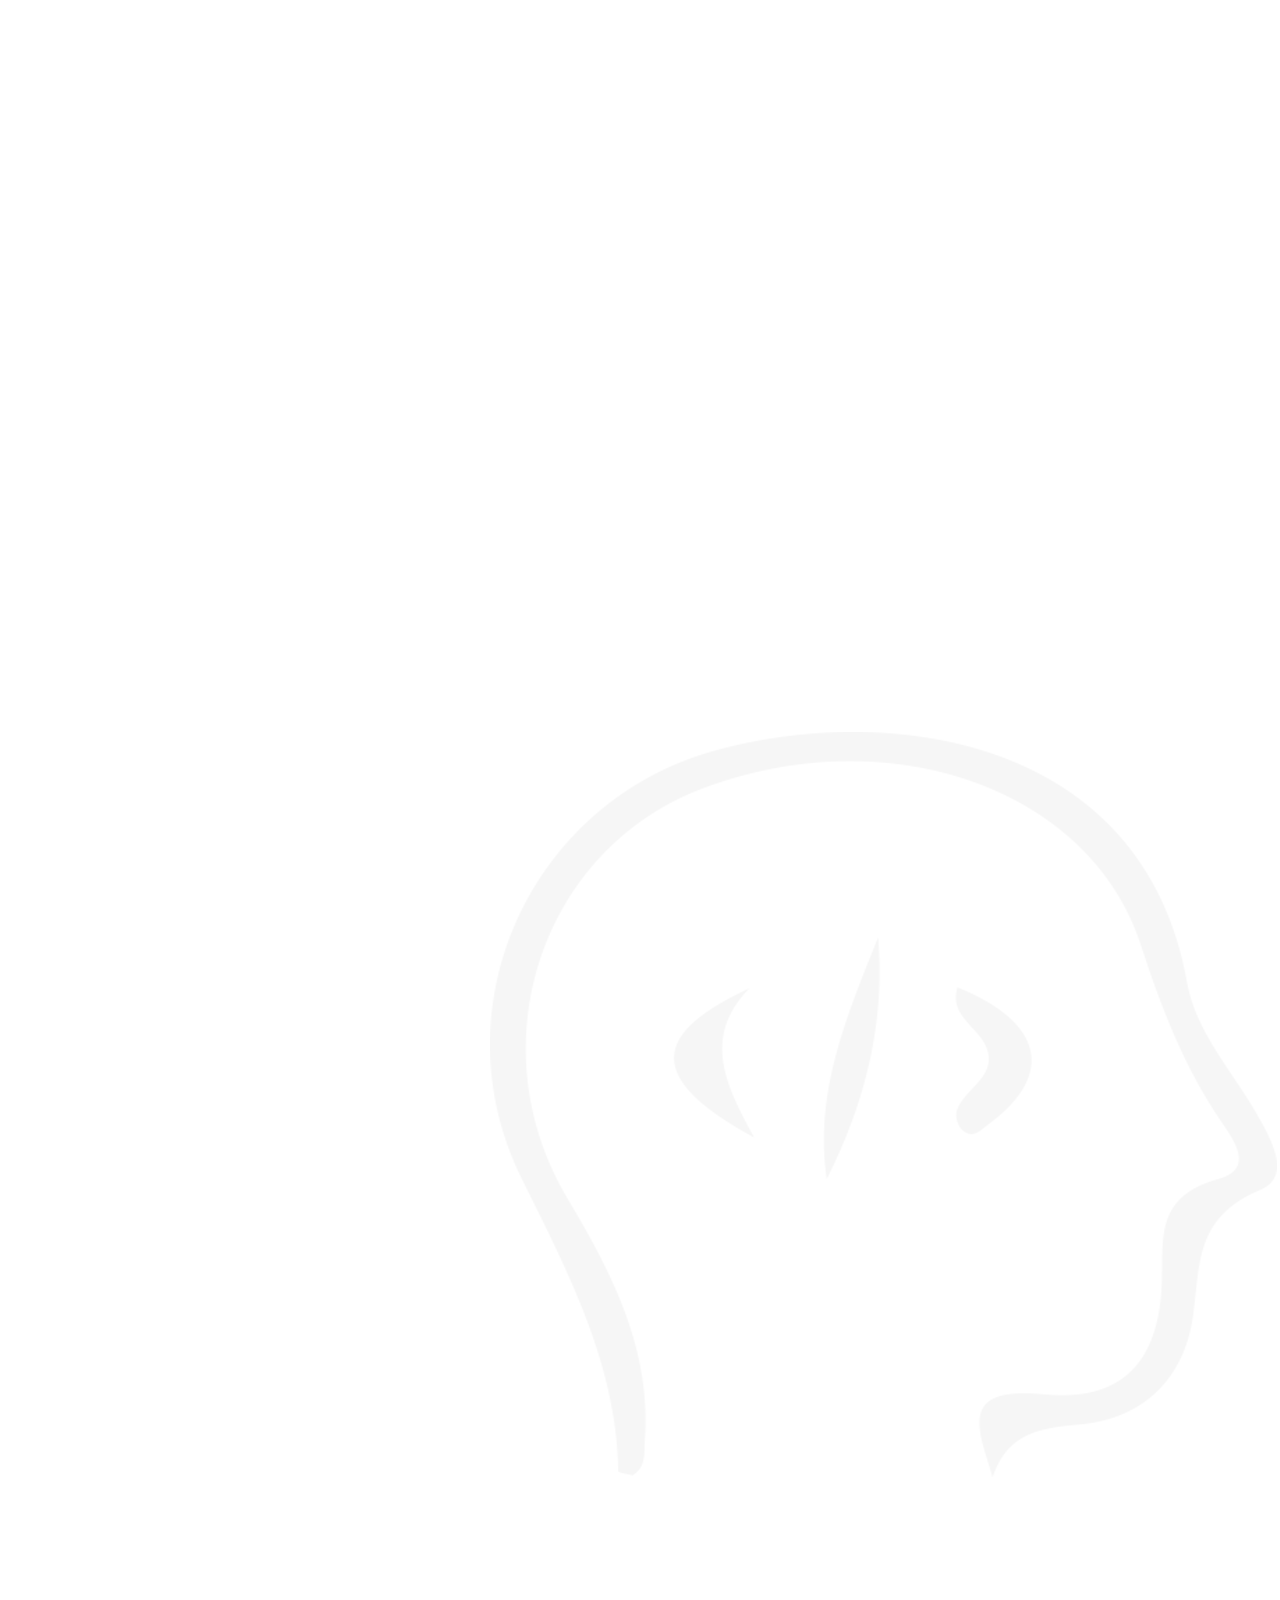
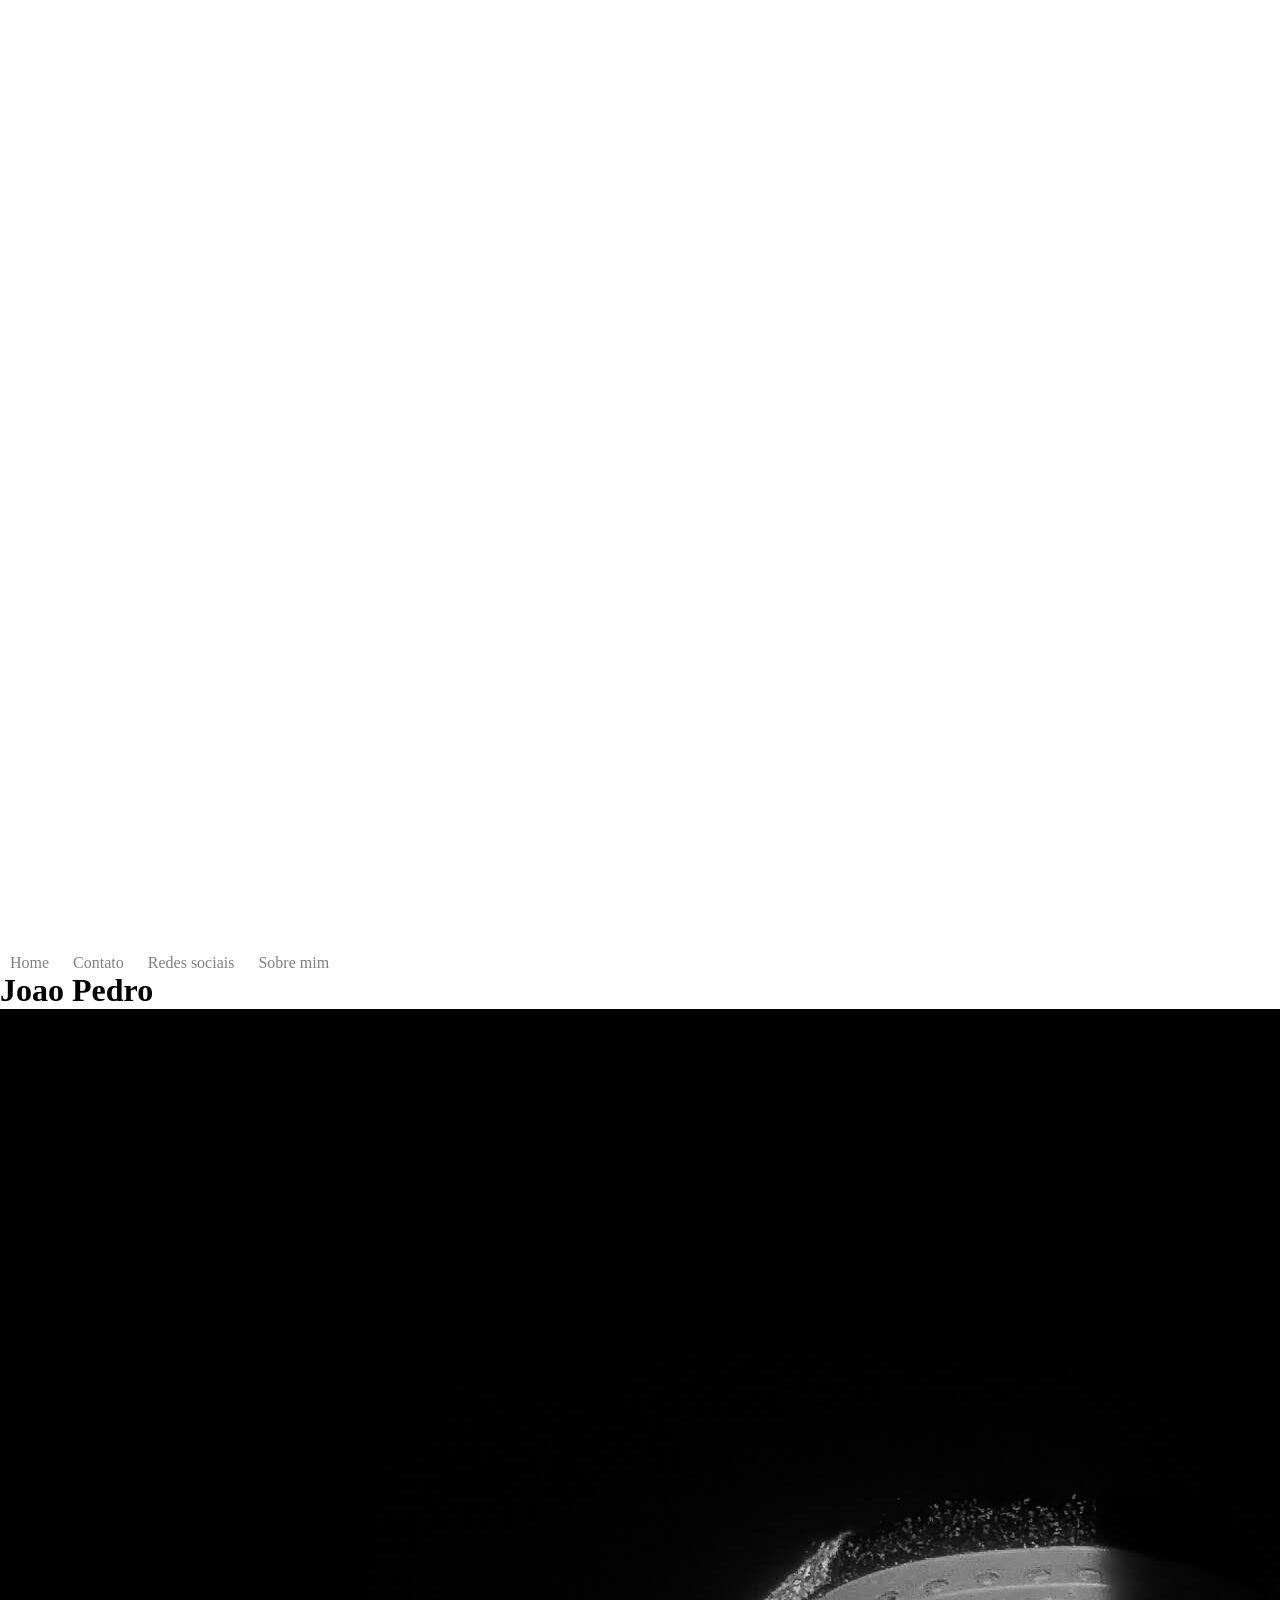
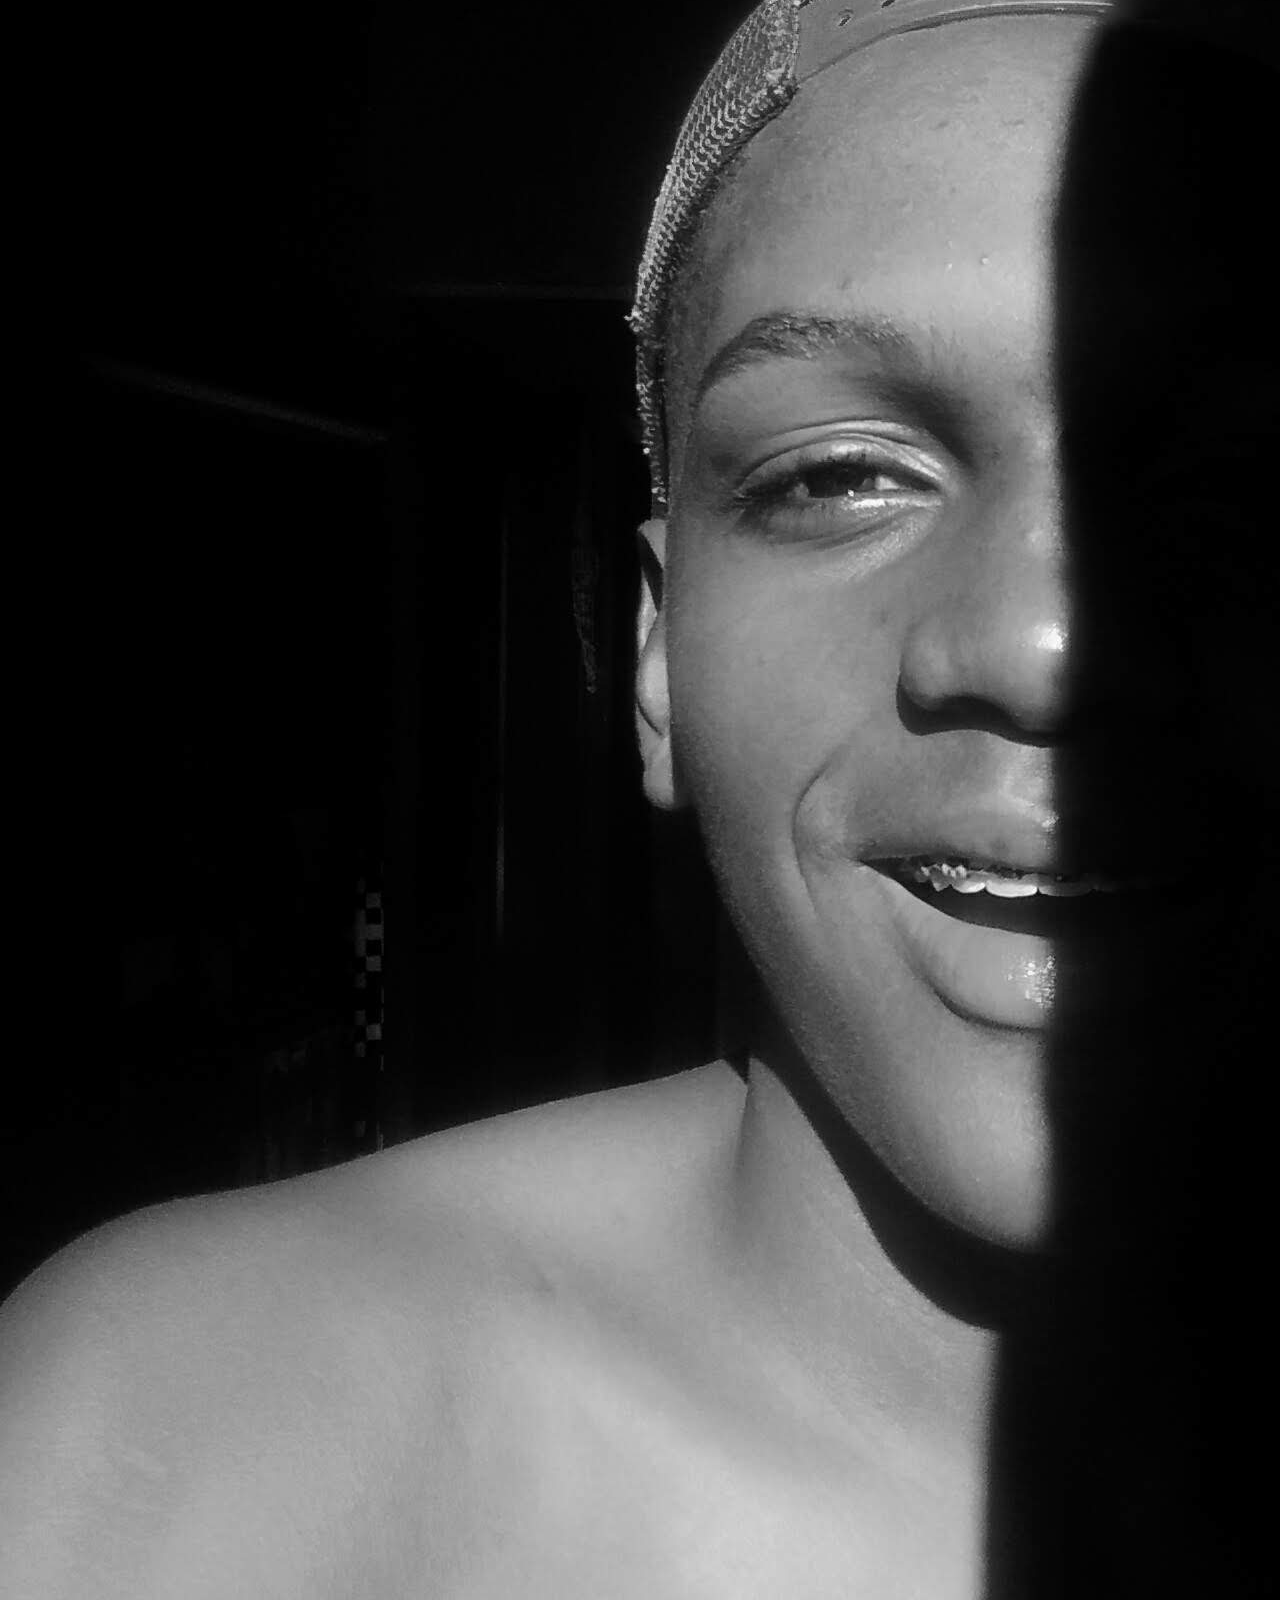
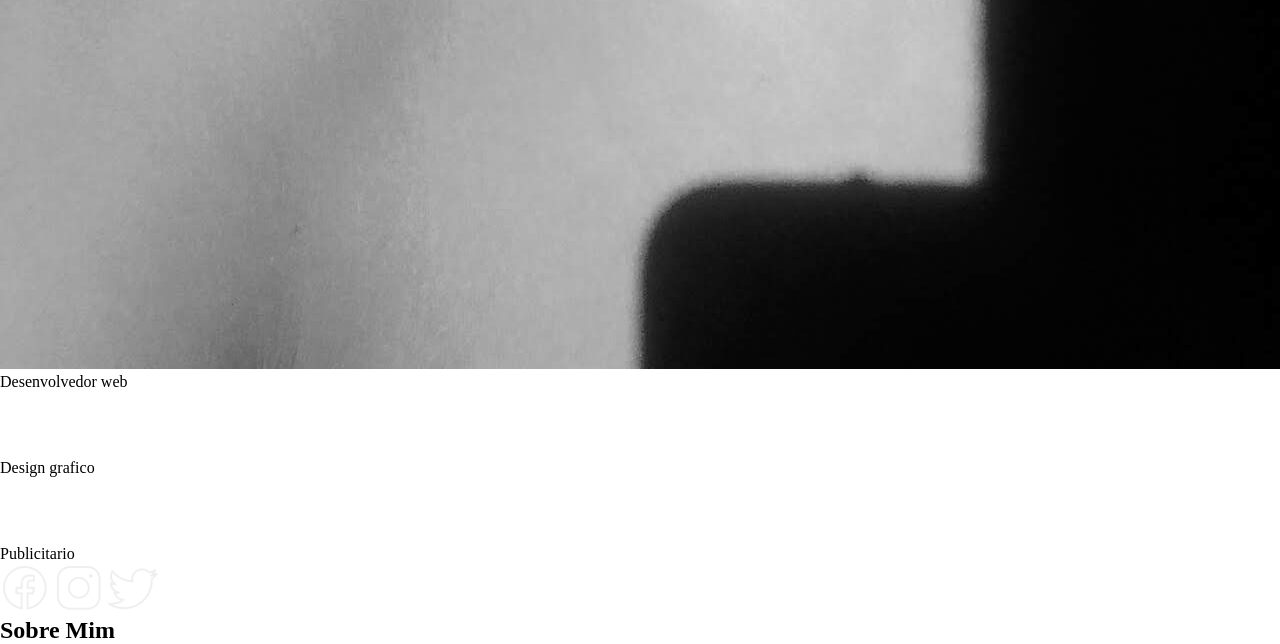
<file: index.html>
<!DOCTYPE html>
<html lang="en">

<head>
    <meta charset="UTF-8">
    <meta name="viewport" content="width=device-width, initial-scale=1.0">
    <meta http-equiv="X-UA-Compatible" content="ie=edge">
    <link rel="stylesheet" href="./css/style.css">
    <link rel="stylesheet" href="./css/fonts.css">
    <title>Joao pedro</title>
</head>

<body>
    <header>
        <nav class="flex-j-around">
            <div class="logo-title">
                <img src="./logos/logo top.png" alt="">
            </div>
        
            <div class="nav">
                <label for="toggle">&#9776</label>
            </nav>  
                <input type="checkbox" id="toggle">
                <div class="menu">
                    <a href="#">Home</a>
                    <a href="#">Contato</a>
                    <a href="#">Redes sociais</a>
                    <a href="#">Sobre mim</a>
                </div>
            </div>
        
    </header>
    <main>
        <div class="principium">
            <h1>Joao Pedro</h1>
            <img src="./imagens/foto joao.jpg" alt="">
        </div>
        <div class="descrition">
            <ul>
                <li>Desenvolvedor web</li>
                <img src="./logos/web desgn.png" alt="">
                <li>Design grafico</li>
                <img src="./logos/desig grafico.png" alt="">
                <li>Publicitario</li>
            </ul>
        </div>
        <aside>
            <a href="https://www.facebook.com/profile.php?id=100008177169595"target="_blank"><img src="./logos/facebook.png" alt=""></a>
            <a href="https://www.instagram.com/joao_pedro_rj_/?hl=pt-br"target="_blank"><img src="./logos/instagram.png" alt=""></a>
            <a href="https://twitter.com/Joao_pedro_021" target="_blank"><img src="./logos/twitter.png" alt=""></a>
        </aside>
        <section>
            <h2>Sobre Mim</h2>
            <div></div>
        </section>

    </main>
</body>

</html>
</file>
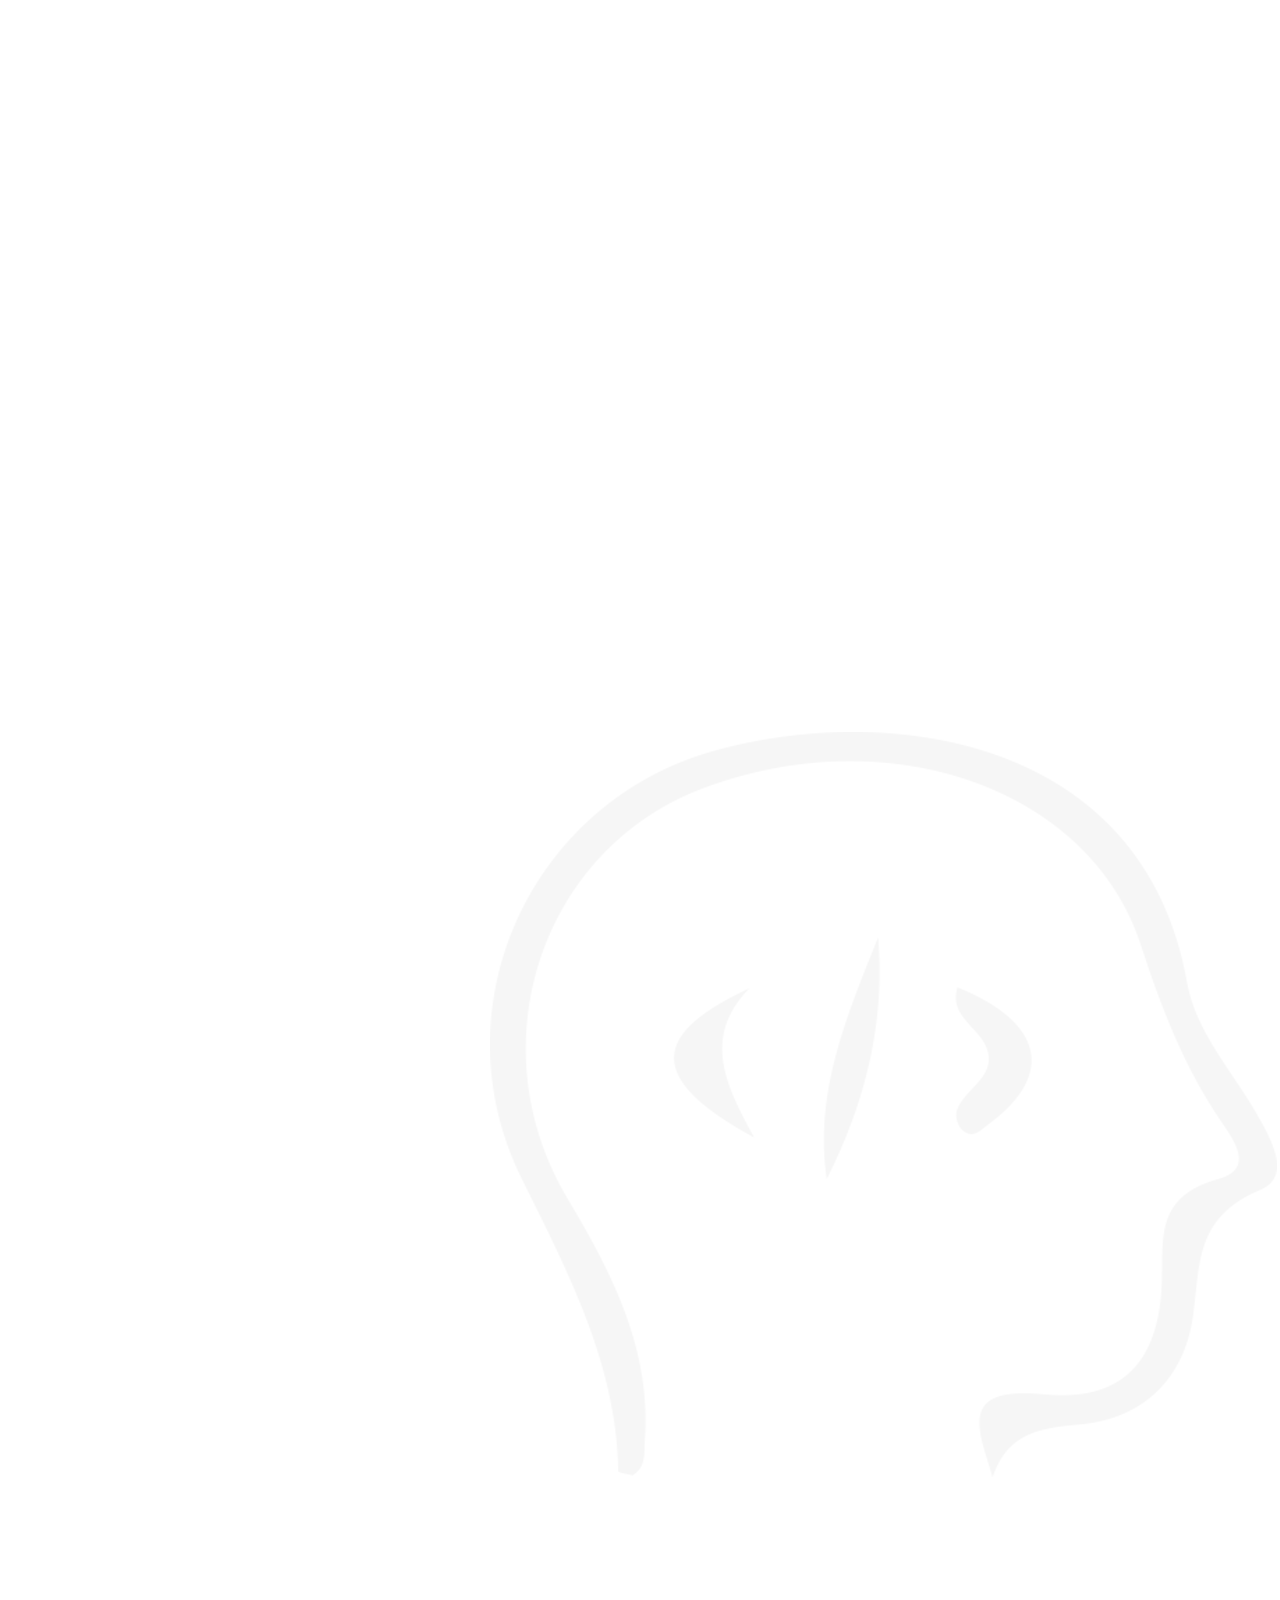
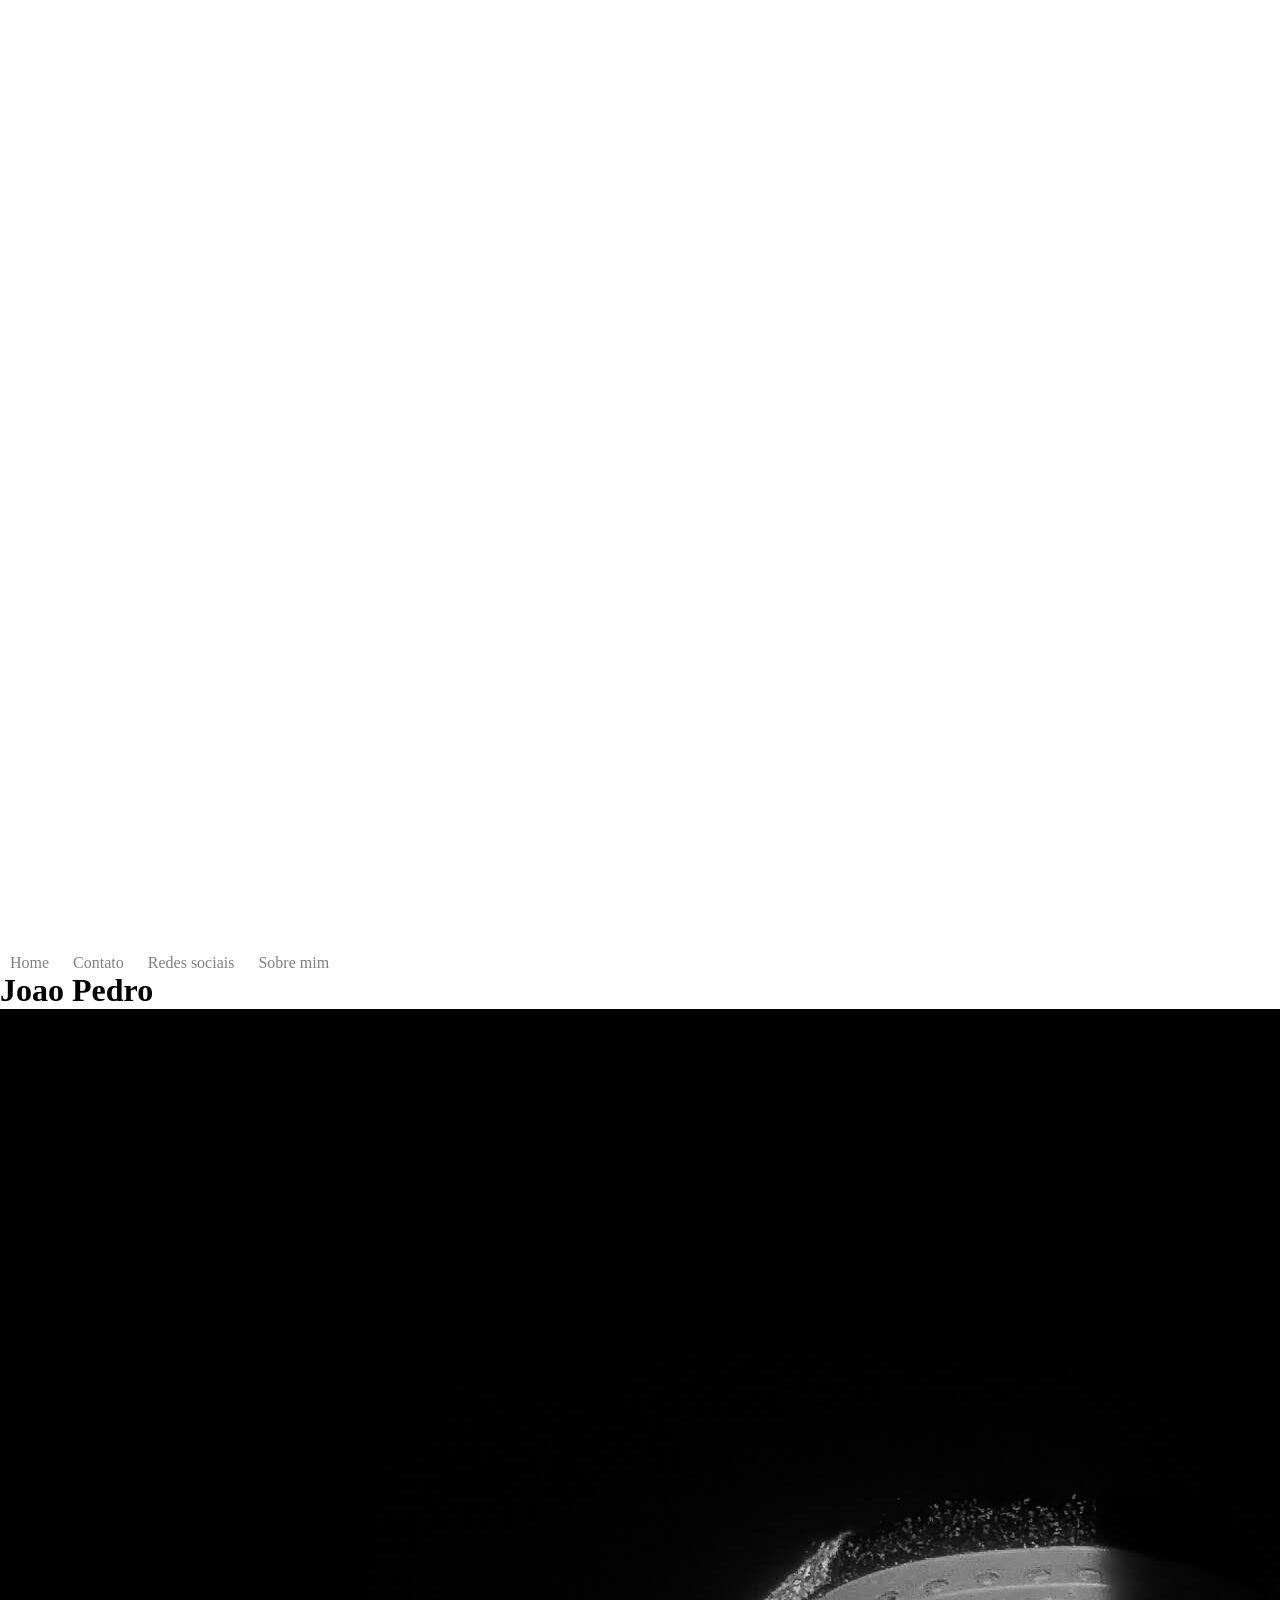
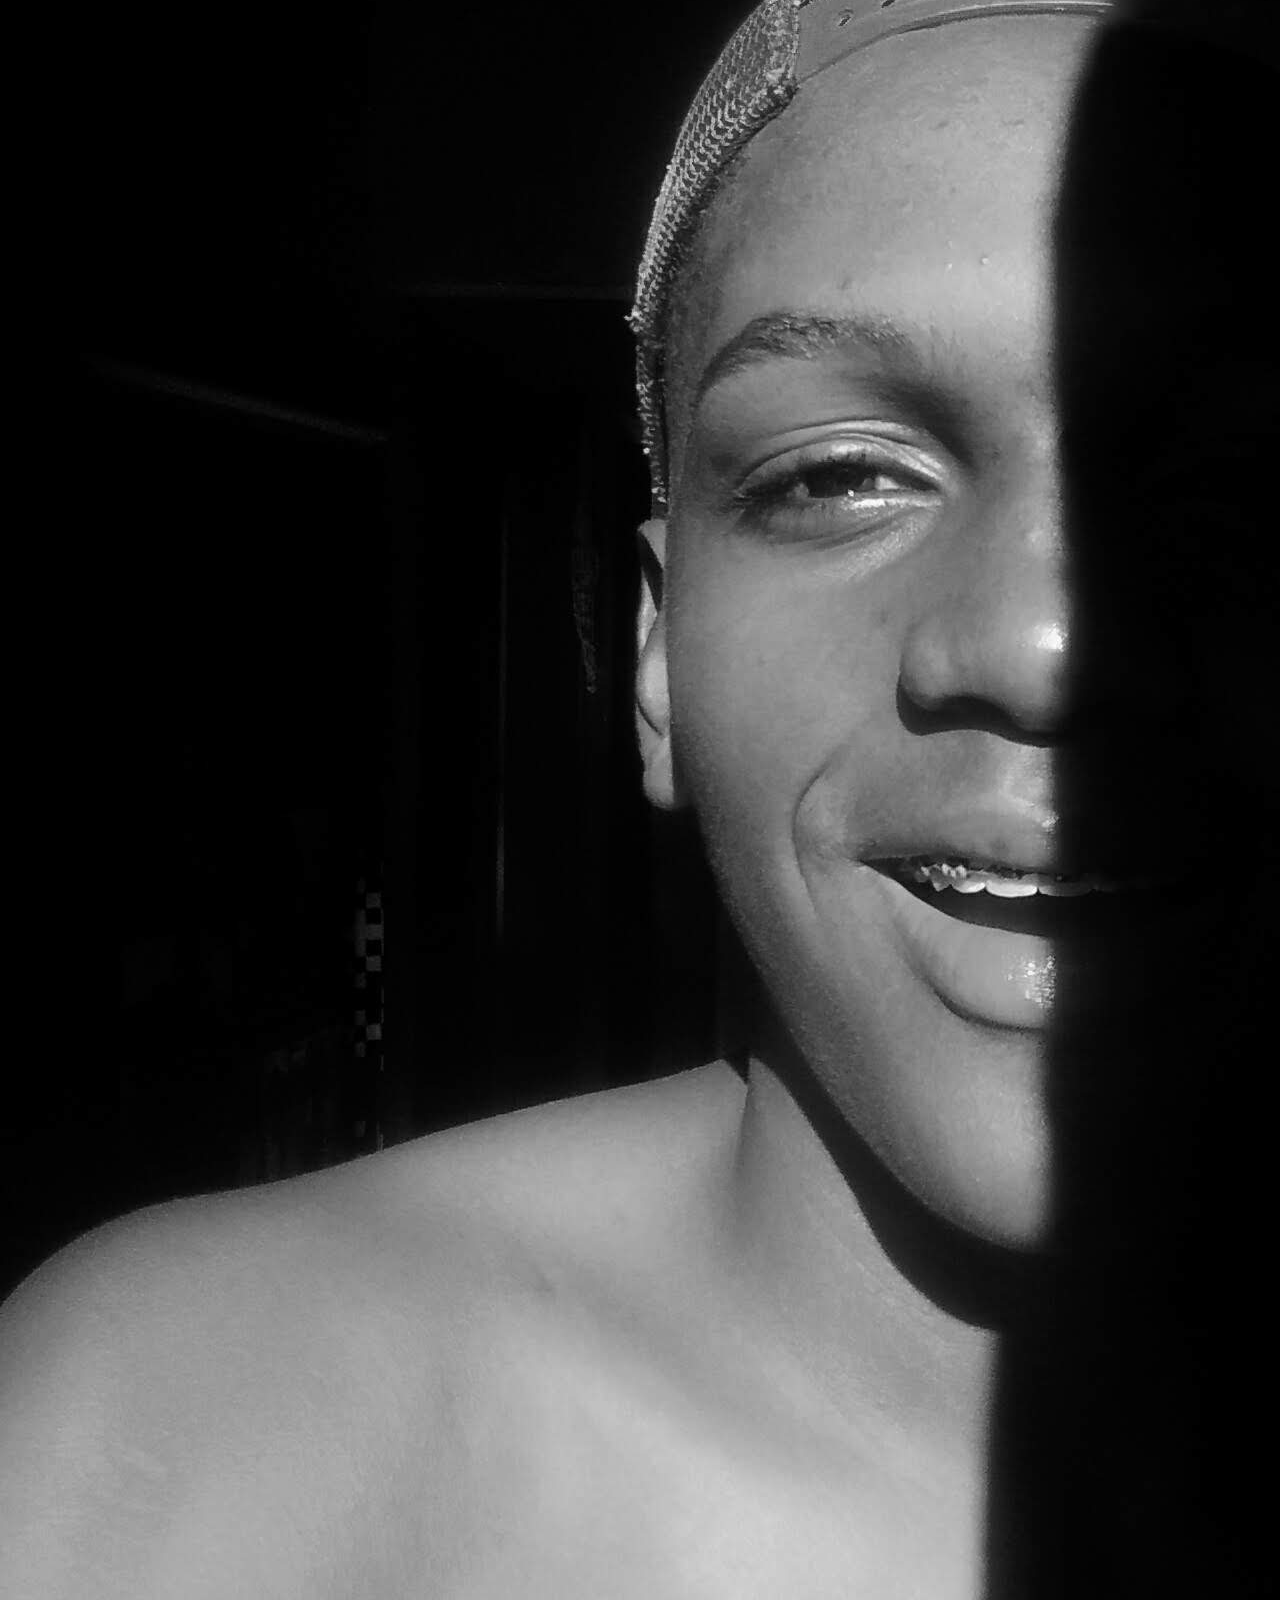
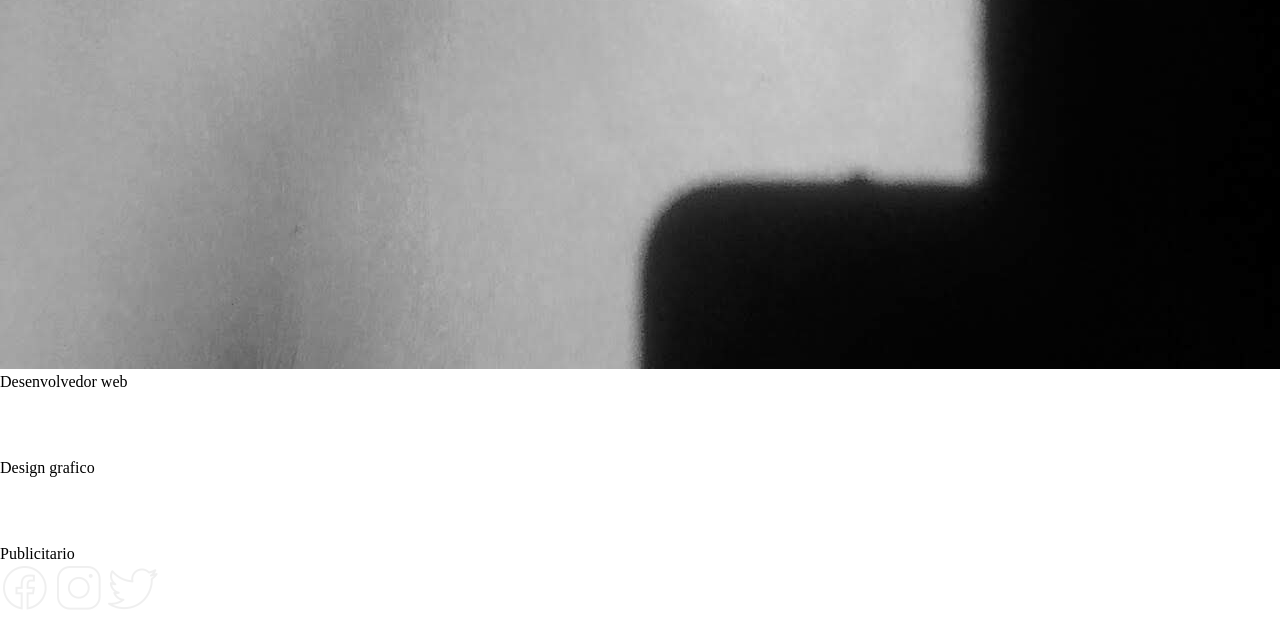
<file: html/index.html>
<!DOCTYPE html>
<html lang="en">

<head>
    <meta charset="UTF-8">
    <meta name="viewport" content="width=device-width, initial-scale=1.0">
    <meta http-equiv="X-UA-Compatible" content="ie=edge">
    <link rel="stylesheet" href="../css/style.css">
    <title>Joao pedro</title>
</head>

<body>
    <header>
        <nav class="flex-j-around">
            <div class="logo-title">
                <img src="../logos/logo top.png" alt="">
            </div>
        
            <div class="nav">
                <label for="toggle">&#9776</label>
            </nav>  
                <input type="checkbox" id="toggle">
                <div class="menu">
                    <a href="#">Home</a>
                    <a href="#">Contato</a>
                    <a href="#">Redes sociais</a>
                    <a href="#">Sobre mim</a>
                </div>
            </div>
        
    </header>
    <main>
        <div class="principium">
            <h1>Joao Pedro</h1>
            <img src="../imagens/foto joao.jpg" alt="">
        </div>
        <div class="descrition">
            <!-- <h2>SOBRE MIM</h2> -->
            <ul>
                <li>Desenvolvedor web</li>
                <img src="../logos/web desgn.png" alt="">
                <li>Design grafico</li>
                <img src="../logos/desig grafico.png" alt="">
                <li>Publicitario</li>
            </ul>
        </div>
        <aside>
            <a href="https://www.facebook.com/profile.php?id=100008177169595"target="_blank"><img src="../logos/facebook.png" alt=""></a>
            <a href="https://www.instagram.com/joao_pedro_rj_/?hl=pt-br"target="_blank"><img src="../logos/instagram.png" alt=""></a>
            <a href="https://twitter.com/Joao_pedro_021" target="_blank"><img src="../logos/twitter.png" alt=""></a>
        </aside>

    </main>
</body>

</html>
</file>
<file: css/style.css>
*{
    margin: 0;
    padding: 0;
}

.nav{
    text-align: center;
    height: 70px;
    line-height: 70px;
    outline: none;  
}
.menu{
    margin: 0px 30px 0px 0px;   
}
.menu a{
    text-decoration: none;
    color: gray;
    margin: 0 10px;
}
label{
    margin: 0 40px 0 0;
    font-size: 26px;
    line-height: 70px;
    display: none;
}
#toggle{
    display: none;
}
@media (max-width: 600px) {
    /* HEADER */
    
    body{
        background-color: rgb(0, 0, 0);
    }
    header .flex-j-around{
        display: flex;
        align-items: center;    
        justify-content: space-around;
        width: 100%;
        height: 80px;;
        border-bottom: rgba(0, 0, 0, 0.404) solid 0.5px ;
    }
    header .flex-j-around .logo-title{
        display: flex;
        align-items: center;
    }
    header .flex-j-around .logo-title img{
        height: 150px;
        margin: 15px 0px 0px -50px;
    }   
    header .flex-j-around a img{
        height: 30px;
        display: flex;
    }
    label{
        display: block;
        cursor: pointer;    
        color: #cacaca;
    }
    header .menu{
        text-align: center;
        width: 100%;   
        margin-top:-300px ;
        transition: 2s;
      
    }
    .menu a{
        display: block;
        margin: 10px;
        font-family: Original; 
        font-size: 25px;
        color: rgb(218, 218, 218);  

    }
    #toggle{
        margin-left: -300px;
    }
    #toggle:checked + .menu{
        display: block;
        margin: 0px;
        background-color: rgb(27, 27, 27);
        height: 150px;
        transition: 1s;
        
    }

        /* MAIN */

    main{
        height: 100%;
        width: 100%;
    }

        /* PRINCIPIUM */

    main .principium{
        height: 600px;
        width: auto;
        display: flex;
        justify-content: center;  
        flex-direction: column;
    }
    main .principium h1{
        font-family: arenq;
        color: #ffffff;
        display: flex;
        justify-content: center;
    }
    main .principium img{
        height: auto;
        width: 300px;
        border-radius: 150px; 
        margin-left:80px;
        transition: 1s;
        display: flex;
        justify-content: center;
    }
    main .principium img:hover{
        border-radius: 5px;
        transition: 1s;

    }


        /* DESCRITION */

    main .descrition{
        height: 100%;
        width: auto;
        margin-top: 50px;
        background-color: #212021;
        display: flex;
        justify-content: center;
    }
    main .descrition ul li{
        color: rgb(211, 211, 211);
        font-family: OCRAS;          
        padding: 10px;
        list-style: none;
        text-align: center;
    }
    main .descrition img {
        height: 45px;
        width: auto;
        margin-left:80px;
    }
    

        /* ASIDE */

    main aside {
        height: 230px;
        width: 100%;
        display: flex;
        justify-content: center;
        align-items: center;   
    }
    main aside img{
        width: auto;
        height: 45px;
        padding-left: 20px;

    }


        /* section */


    main section {
        height: 250px;
        width: 100%;
        background-color: rgb(27, 27, 27);
    }    
    main section h2{
        display: flex;
        justify-content: center;
        font-family: Ocras;
        padding: 10px;
        color: #cacaca;
         
    }
}
</file>
<file: css/fonts.css>
@font-face{
    font-family: arenq;
    src: url(../fonts/Arenq.otf)
}
@font-face{
    font-family: coet light;
    src: url(../fonts/coet\ light.ttf)
}
@font-face{
    font-family: coet bold;
    src: url(../fonts/coet\ bold.ttf)
}
@font-face{
    font-family: OCRAS;
    src: url(../fonts/OCRAStd.otf)
}
@font-face{
    font-family: LemonMilk;
    src: url(../fonts/LemonMilk.otf)
}
@font-face{
    font-family: LemonMilkbold;
    src: url(../fonts/LemonMilkbold.otf)
}
@font-face{
    font-family: LemonMilkbolditalic;
    src: url(../fonts/LemonMilkbolditalic.otf)
}
@font-face{
    font-family: LemonMilkitalic;
    src: url(../fonts/LemonMilkitalic.otf)
}
@font-face{
    font-family: LemonMilklight;
    src: url(../fonts/LemonMilklight.otf)
}
@font-face{
    font-family: LemonMilklightitalic;
    src: url(../fonts/LemonMilklightitalic.otf)
}
@font-face{
    font-family: Original;
    src: url(../fonts/Original\ by\ fnkfrsh.otf)
}
</file>
